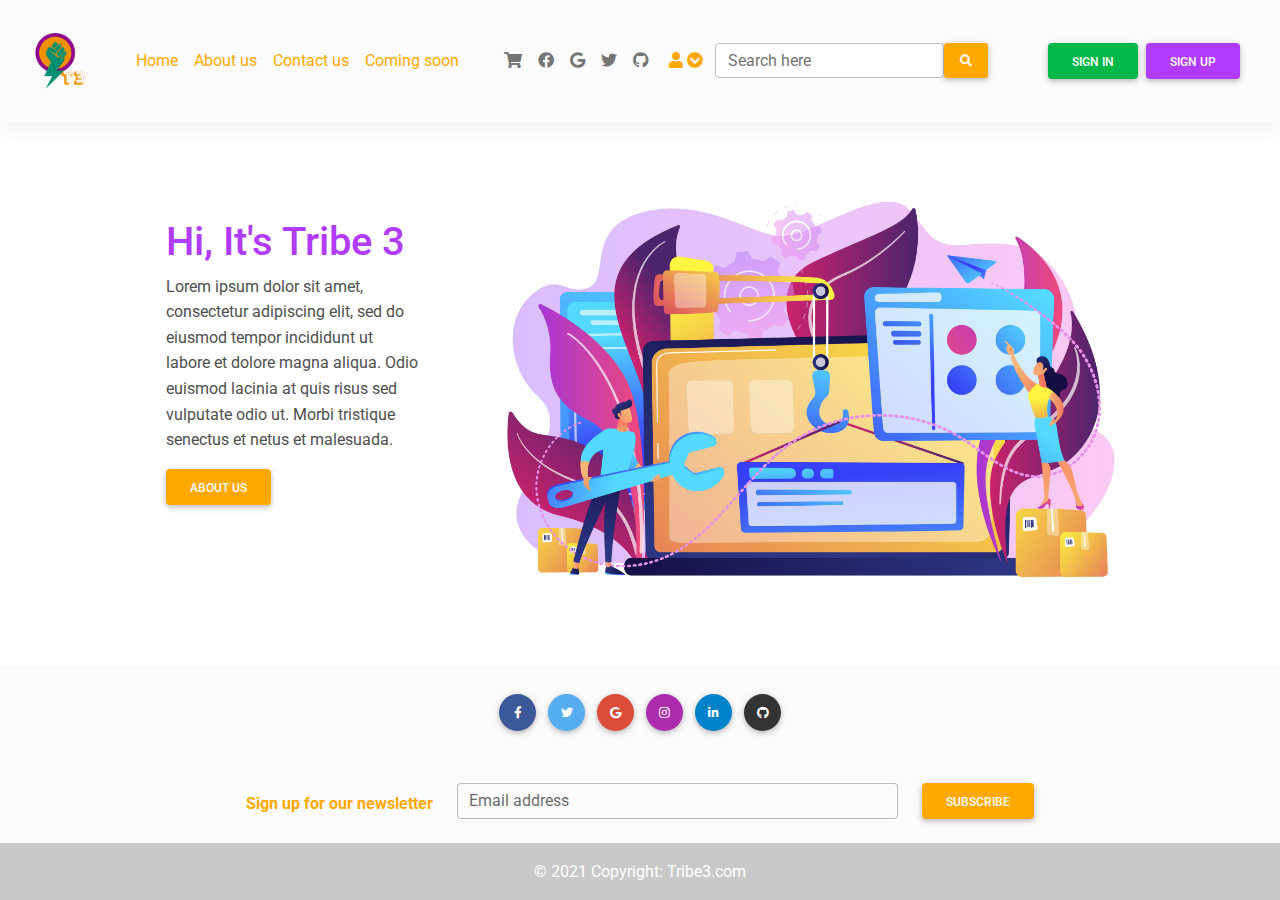
<file: index.html>
<!DOCTYPE html>
<html lang="en">
  <head>
    <meta charset="UTF-8" />
    <meta
      name="viewport"
      content="width=device-width, initial-scale=1, shrink-to-fit=no"
    />
    <meta http-equiv="x-ua-compatible" content="ie=edge" />
    <title>Tribe 3 Project</title>
    <!-- MDB icon -->
    <link rel="icon" href="img/mdb-favicon.ico" type="image/x-icon" />
    <!-- Font Awesome -->
    <link
      rel="stylesheet"
      href="https://use.fontawesome.com/releases/v5.15.2/css/all.css"
    />
    <!-- Google Fonts Roboto -->
    <link
      rel="stylesheet"
      href="https://fonts.googleapis.com/css2?family=Roboto:wght@300;400;500;700&display=swap"
    />
    <!-- MDB -->
    <link rel="stylesheet" href="css/mdb.min.css" />
  </head>
  <body>
    <!-- Start your project here-->
    <!-- Navbar -->
    <nav class="navbar navbar-expand-lg bg-light navbar-light p-3">
      <!-- Container wrapper -->
      <div class="container-fluid">
        <!-- Navbar brand -->
        <a class="navbar-brand" href="#">
          <img
            src="./img/navbarlogo.png"
            alt="navbar logo here"
            height="80"
            width="80"
          />
        </a>

        <!-- Toggle button -->
        <button
          class="navbar-toggler"
          type="button"
          data-mdb-toggle="collapse"
          data-mdb-target="#navbarSupportedContent"
          aria-controls="navbarSupportedContent"
          aria-expanded="false"
          aria-label="Toggle navigation"
        >
          <i class="fas fa-bars"></i>
        </button>

        <!-- Collapsible wrapper -->
        <div class="collapse navbar-collapse" id="navbarSupportedContent">
          <ul class="navbar-nav me-auto mb-2 mb-lg-0">
            <!-- Link -->
            <li class="nav-item">
              <a class="nav-link text-warning" href="index.html">Home</a>
            </li>
            <li class="nav-item">
              <a class="nav-link text-warning" href="about.html">About us</a>
            </li>
            <li class="nav-item">
              <a class="nav-link text-warning" href="contactus.html"
                >Contact us</a
              >
            </li>
            <li class="nav-item">
              <a class="nav-link text-warning" href="comingsoon.html"
                >Coming soon</a
              >
            </li>
          </ul>

          <!-- Icons -->
          <ul class="navbar-nav d-flex flex-row me-1">
            <li class="nav-item me-3 me-lg-0">
              <a class="nav-link" href="#"
                ><i class="fas fa-shopping-cart"></i
              ></a>
            </li>
            <li class="nav-item me-3 me-lg-0">
              <a class="nav-link" href="#"><i class="fab fa-facebook"></i></a>
            </li>
            <li class="nav-item me-3 me-lg-0">
              <a class="nav-link" href="#"><i class="fab fa-google"></i></a>
            </li>
            <li class="nav-item me-3 me-lg-0">
              <a class="nav-link" href="#"><i class="fab fa-twitter"></i></a>
            </li>
            <li class="nav-item me-3 me-lg-0">
              <a class="nav-link" href="#"><i class="fab fa-github"></i></a>
            </li>
          </ul>

          <!-- Profile -->
          <ul class="navbar-nav d-flex flex-row">
            <li class="nav-item dropdown me-3 me-lg-1">
              <a
                class="nav-link dropdown-toggle hidden-arrow text-warning"
                href="#"
                id="navbarDropdownMenuLink"
                role="button"
                data-mdb-toggle="dropdown"
                aria-expanded="false"
              >
                <i class="fas fa-user"></i>
                <i class="fas fa-chevron-circle-down fa-md"></i>
              </a>
              <ul
                class="dropdown-menu"
                aria-labelledby="navbarDropdownMenuLink"
              >
                <li>
                  <a class="dropdown-item" href="#">Profile</a>
                </li>
                <li>
                  <a class="dropdown-item" href="#">Log out</a>
                </li>
              </ul>
            </li>
          </ul>

          <!-- Search -->
          <form class="w-auto d-flex">
            <input
              type="search"
              class="form-control"
              placeholder="Search here"
              aria-label="Search"
            />
            <button
              class="btn btn-warning btn-sm me-5"
              type="button"
              data-mdb-ripple-color="dark"
            >
              <i class="fas fa-search"></i>
            </button>
          </form>

          <form class="m-2 w-auto d-flex">
            <button
              id="btn_navbar_signin"
              class="btn btn-success mx-1"
              type="button"
              data-mdb-ripple-color="dark"
              onclick="location.href='loginlogout.html';"
            >
              Sign in
            </button>
            <button
              id="btn_navbar_signup"
              class="btn btn-secondary mx-1"
              type="button"
              data-mdb-ripple-color="dark"
              onclick="location.href='loginlogout.html';"
            >
              Sign up
            </button>
          </form>
        </div>
      </div>
      <!-- Container wrapper -->
    </nav>
    <!-- Navbar -->

    <!-- Hero image -->
    <div class="container">
      <div class="row p-5">
        <div class="col-sm-4 p-5 justify-content-center">
          <strong><h1 class="text-secondary">Hi, It's Tribe 3</h1></strong>
          <p>
            Lorem ipsum dolor sit amet, consectetur adipiscing elit, sed do
            eiusmod tempor incididunt ut labore et dolore magna aliqua. Odio
            euismod lacinia at quis risus sed vulputate odio ut. Morbi tristique
            senectus et netus et malesuada.
          </p>
          <button class="btn btn-warning">About us</button>
        </div>
        <div class="col-sm-8">
          <img src="./img/mainheropic.jpg" alt="heroimage" class="img-fluid" />
        </div>
      </div>
    </div>
    <!-- Hero image -->

    <footer class="bg-light text-center text-white">
      <!-- Grid container -->
      <div class="container p-4 pb-0">
        <!-- Section: Social media -->
        <section class="mb-4">
          <!-- Facebook -->
          <a
            class="btn btn-primary btn-floating m-1"
            style="background-color: #3b5998"
            href="#!"
            role="button"
            ><i class="fab fa-facebook-f"></i
          ></a>

          <!-- Twitter -->
          <a
            class="btn btn-primary btn-floating m-1"
            style="background-color: #55acee"
            href="#!"
            role="button"
            ><i class="fab fa-twitter"></i
          ></a>

          <!-- Google -->
          <a
            class="btn btn-primary btn-floating m-1"
            style="background-color: #dd4b39"
            href="#!"
            role="button"
            ><i class="fab fa-google"></i
          ></a>

          <!-- Instagram -->
          <a
            class="btn btn-primary btn-floating m-1"
            style="background-color: #ac2bac"
            href="#!"
            role="button"
            ><i class="fab fa-instagram"></i
          ></a>

          <!-- Linkedin -->
          <a
            class="btn btn-primary btn-floating m-1"
            style="background-color: #0082ca"
            href="#!"
            role="button"
            ><i class="fab fa-linkedin-in"></i
          ></a>
          <!-- Github -->
          <a
            class="btn btn-primary btn-floating m-1"
            style="background-color: #333333"
            href="#!"
            role="button"
            ><i class="fab fa-github"></i
          ></a>
        </section>
        <!-- Section: Social media -->
      </div>
      <!-- Grid container -->

      <!-- Grid container news letter -->
      <div class="container p-4 pb-0">
        <!-- Section: Form -->
        <section class="">
          <form action="">
            <!--Grid row-->
            <div class="row d-flex justify-content-center">
              <!--Grid column-->
              <div class="col-auto">
                <p class="pt-2 text-warning">
                  <strong>Sign up for our newsletter</strong>
                </p>
              </div>
              <!--Grid column-->

              <!--Grid column-->
              <div class="col-md-5 col-12">
                <!-- Email input -->
                <div class="form-outline mb-4">
                  <input type="email" id="form5Example2" class="form-control" />
                  <label class="form-label" for="form5Example2"
                    >Email address</label
                  >
                </div>
              </div>
              <!--Grid column-->

              <!--Grid column-->
              <div class="col-auto">
                <!-- Submit button -->
                <button type="submit" class="btn btn-warning mb-4">
                  Subscribe
                </button>
              </div>
              <!--Grid column-->
            </div>
            <!--Grid row-->
          </form>
        </section>
        <!-- Section: Form -->
      </div>
      <!-- Grid container news letter -->

      <!-- Copyright -->
      <div class="text-center p-3" style="background-color: rgba(0, 0, 0, 0.2)">
        © 2021 Copyright:
        <a class="text-white" href="">Tribe3.com</a>
      </div>
      <!-- Copyright -->
    </footer>

    <!-- End your project here-->

    <!-- MDB -->
    <script type="text/javascript" src="js/mdb.min.js"></script>
    <!-- Custom scripts -->
    <script type="text/javascript" src="./signupsignin.js"></script>
  </body>
</html>
</file>
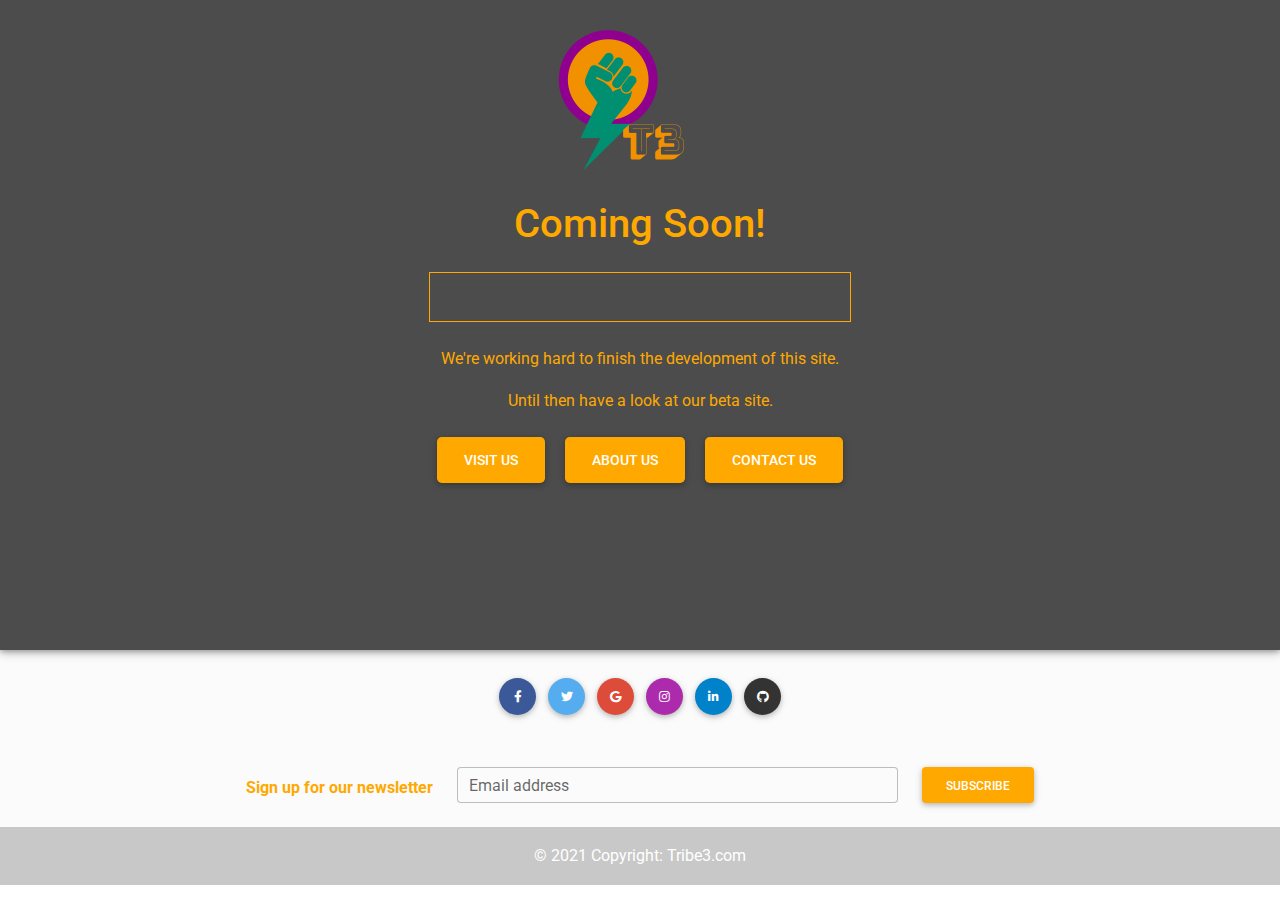
<file: comingsoon.html>
<!DOCTYPE html>
<html lang="en">
  <head>
    <meta charset="UTF-8" />
    <meta
      name="viewport"
      content="width=device-width, initial-scale=1, shrink-to-fit=no"
    />
    <meta http-equiv="x-ua-compatible" content="ie=edge" />
    <title>Tribe 3 Project</title>
    <!-- MDB icon -->
    <link rel="icon" href="img/mdb-favicon.ico" type="image/x-icon" />
    <!-- Font Awesome -->
    <link
      rel="stylesheet"
      href="https://use.fontawesome.com/releases/v5.15.2/css/all.css"
    />
    <!-- Google Fonts Roboto -->
    <link
      rel="stylesheet"
      href="https://fonts.googleapis.com/css2?family=Roboto:wght@300;400;500;700&display=swap"
    />
    <!-- MDB -->
    <link rel="stylesheet" href="css/mdb.min.css" />
  </head>
  <body>
    <!-- Start your project here-->

    <!--Main Navigation-->
    <header>
      <!-- Intro settings -->
      <style>
        /* Default height for small devices */
        #intro {
          height: 650px;
        }
      </style>

      <!-- Background image -->
      <div
        id="intro"
        class="p-5 text-center bg-image shadow-1-strong"
        style="background-color: rgba(0, 0, 0, 0.7)"
      >
        <div class="mask">
          <img src="./img/navbarlogo.png" alt="" />
          <div class="d-flex justify-content-center align-items-center">
            <div class="text-warning px-4">
              <h1 class="mb-3">Coming Soon!</h1>

              <!-- Time Counter -->
              <h3 id="time-counter" class="border border-warning my-4 p-4"></h3>

              <p>We're working hard to finish the development of this site.</p>

              <p>Until then have a look at our beta site.</p>
              <a
                class="btn btn-warning btn-lg m-2"
                href="index.html"
                role="button"
                >Visit us</a
              >
              <a
                class="btn btn-warning btn-lg m-2"
                href="about.html"
                role="button"
                >About us</a
              >
              <a
                class="btn btn-warning btn-lg m-2"
                href="contactus.html"
                role="button"
                >Contact us</a
              >
            </div>
          </div>
        </div>
      </div>
      <!-- Background image -->
    </header>
    <!--Main Navigation-->

    <footer class="bg-light text-center text-white">
      <!-- Grid container -->
      <div class="container p-4 pb-0">
        <!-- Section: Social media -->
        <section class="mb-4">
          <!-- Facebook -->
          <a
            class="btn btn-primary btn-floating m-1"
            style="background-color: #3b5998"
            href="#!"
            role="button"
            ><i class="fab fa-facebook-f"></i
          ></a>

          <!-- Twitter -->
          <a
            class="btn btn-primary btn-floating m-1"
            style="background-color: #55acee"
            href="#!"
            role="button"
            ><i class="fab fa-twitter"></i
          ></a>

          <!-- Google -->
          <a
            class="btn btn-primary btn-floating m-1"
            style="background-color: #dd4b39"
            href="#!"
            role="button"
            ><i class="fab fa-google"></i
          ></a>

          <!-- Instagram -->
          <a
            class="btn btn-primary btn-floating m-1"
            style="background-color: #ac2bac"
            href="#!"
            role="button"
            ><i class="fab fa-instagram"></i
          ></a>

          <!-- Linkedin -->
          <a
            class="btn btn-primary btn-floating m-1"
            style="background-color: #0082ca"
            href="#!"
            role="button"
            ><i class="fab fa-linkedin-in"></i
          ></a>
          <!-- Github -->
          <a
            class="btn btn-primary btn-floating m-1"
            style="background-color: #333333"
            href="#!"
            role="button"
            ><i class="fab fa-github"></i
          ></a>
        </section>
        <!-- Section: Social media -->
      </div>
      <!-- Grid container -->

      <!-- Grid container news letter -->
      <div class="container p-4 pb-0">
        <!-- Section: Form -->
        <section class="">
          <form action="">
            <!--Grid row-->
            <div class="row d-flex justify-content-center">
              <!--Grid column-->
              <div class="col-auto">
                <p class="pt-2 text-warning">
                  <strong>Sign up for our newsletter</strong>
                </p>
              </div>
              <!--Grid column-->

              <!--Grid column-->
              <div class="col-md-5 col-12">
                <!-- Email input -->
                <div class="form-outline mb-4">
                  <input type="email" id="form5Example2" class="form-control" />
                  <label class="form-label" for="form5Example2"
                    >Email address</label
                  >
                </div>
              </div>
              <!--Grid column-->

              <!--Grid column-->
              <div class="col-auto">
                <!-- Submit button -->
                <button type="submit" class="btn btn-warning mb-4">
                  Subscribe
                </button>
              </div>
              <!--Grid column-->
            </div>
            <!--Grid row-->
          </form>
        </section>
        <!-- Section: Form -->
      </div>
      <!-- Grid container news letter -->

      <!-- Copyright -->
      <div class="text-center p-3" style="background-color: rgba(0, 0, 0, 0.2)">
        © 2021 Copyright:
        <a class="text-white" href="">Tribe3.com</a>
      </div>
      <!-- Copyright -->
    </footer>

    <!-- End your project here-->

    <!-- MDB -->
    <script type="text/javascript" src="js/mdb.min.js"></script>
    <!-- Custom scripts -->
    <script type="text/javascript" src="./comingsoon.js"></script>
  </body>
</html>
</file>
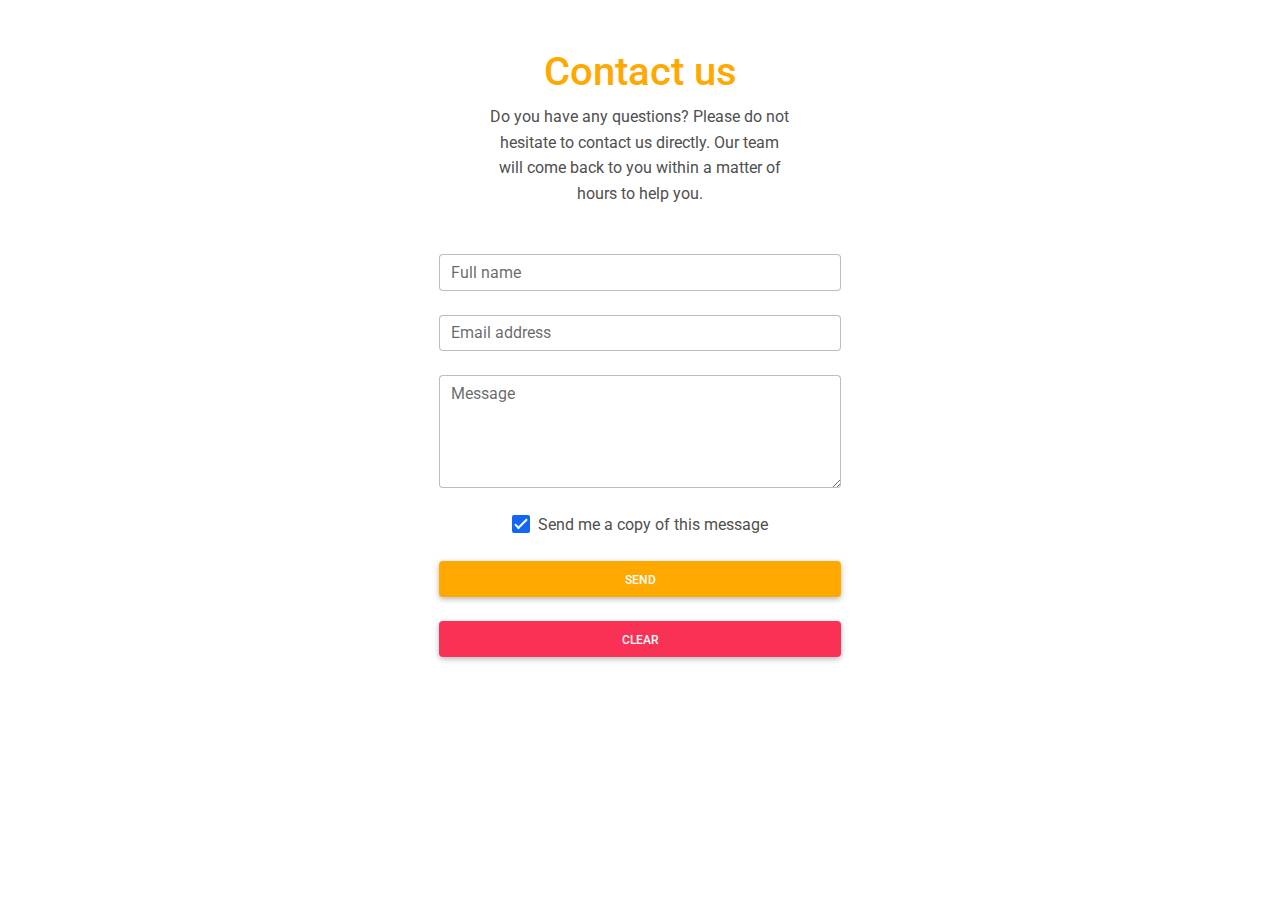
<file: contactus.html>
<!DOCTYPE html>
<html lang="en">
  <head>
    <meta charset="UTF-8" />
    <meta
      name="viewport"
      content="width=device-width, initial-scale=1, shrink-to-fit=no"
    />
    <meta http-equiv="x-ua-compatible" content="ie=edge" />
    <title>Tribe 3 Project</title>
    <!-- MDB icon -->
    <link rel="icon" href="img/mdb-favicon.ico" type="image/x-icon" />
    <!-- Font Awesome -->
    <link
      rel="stylesheet"
      href="https://use.fontawesome.com/releases/v5.15.2/css/all.css"
    />
    <!-- Google Fonts Roboto -->
    <link
      rel="stylesheet"
      href="https://fonts.googleapis.com/css2?family=Roboto:wght@300;400;500;700&display=swap"
    />
    <!-- MDB -->
    <link rel="stylesheet" href="css/mdb.min.css" />
  </head>
  <body>
    <!-- Start your project here-->

    <div class="container col-sm-4 col-md-6 col-lg-4 mt-5">
      <h1 class="text-warning text-center">Contact us</h1>
      <p class="text-center w-responsive mx-auto mb-5">
        Do you have any questions? Please do not hesitate to contact us
        directly. Our team will come back to you within a matter of hours to
        help you.
      </p>
      <form>
        <!-- Name input -->
        <div class="form-outline mb-4">
          <input
            type="text"
            id="contactfieldName"
            class="form-control"
            required
          />
          <label class="form-label" for="contactfieldName">Full name</label>
        </div>

        <!-- Email input -->
        <div class="form-outline mb-4">
          <input
            type="email"
            id="contactfieldEmail"
            class="form-control"
            required
          />
          <label class="form-label" for="contactfieldEmail"
            >Email address</label
          >
        </div>

        <!-- Message input -->
        <div class="form-outline mb-4">
          <textarea
            class="form-control"
            id="contactfieldMessage"
            rows="4"
            required
          ></textarea>
          <label class="form-label" for="contactfieldMessage">Message</label>
        </div>

        <!-- Checkbox -->
        <div class="form-check d-flex justify-content-center mb-4">
          <input
            class="form-check-input me-2"
            type="checkbox"
            value=""
            id="contactcheckbox"
            checked
          />
          <label class="form-check-label" for="contactcheckbox">
            Send me a copy of this message
          </label>
        </div>

        <!-- Submit button -->
        <button
          id="btn_send"
          type="submit"
          class="btn btn-warning btn-block mb-4"
        >
          Send
        </button>
        <button type="reset" class="btn btn-danger btn-block mb-4">
          Clear
        </button>
      </form>
    </div>

    <!-- End your project here-->

    <!-- MDB -->
    <script type="text/javascript" src="js/mdb.min.js"></script>
    <!-- Custom scripts -->
    <script type="text/javascript" src="./contactus.js"></script>
  </body>
</html>
</file>
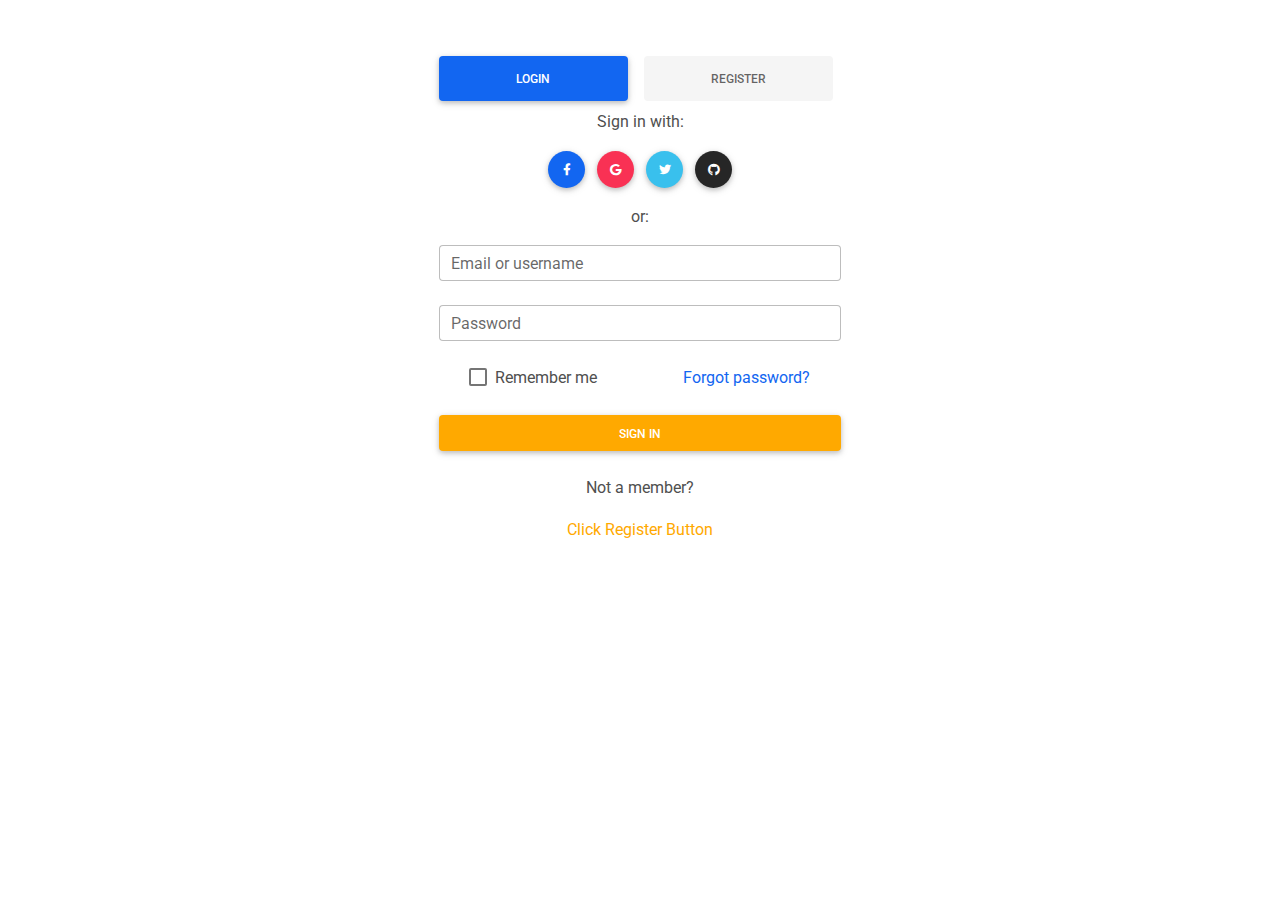
<file: loginlogout.html>
<!DOCTYPE html>
<html lang="en">
  <head>
    <meta charset="UTF-8" />
    <meta
      name="viewport"
      content="width=device-width, initial-scale=1, shrink-to-fit=no"
    />
    <meta http-equiv="x-ua-compatible" content="ie=edge" />
    <title>Tribe 3 Project</title>
    <!-- MDB icon -->
    <link rel="icon" href="img/mdb-favicon.ico" type="image/x-icon" />
    <!-- Font Awesome -->
    <link
      rel="stylesheet"
      href="https://use.fontawesome.com/releases/v5.15.2/css/all.css"
    />
    <!-- Google Fonts Roboto -->
    <link
      rel="stylesheet"
      href="https://fonts.googleapis.com/css2?family=Roboto:wght@300;400;500;700&display=swap"
    />
    <!-- MDB -->
    <link rel="stylesheet" href="css/mdb.min.css" />
  </head>
  <body>
    <!-- Start your project here-->
    <div class="container col-sm-4 col-md-6 col-lg-4 mt-5">
      <!-- Pills navs -->
      <ul class="nav nav-pills nav-justified" id="ex1" role="tablist">
        <li class="nav-item" role="presentation">
          <a
            class="nav-link active"
            id="tab-login"
            data-mdb-toggle="pill"
            href="#pills-login"
            role="tab"
            aria-controls="pills-login"
            aria-selected="true"
            >Login</a
          >
        </li>
        <li class="nav-item" role="presentation">
          <a
            class="nav-link"
            id="tab-register"
            data-mdb-toggle="pill"
            href="#pills-register"
            role="tab"
            aria-controls="pills-register"
            aria-selected="false"
            >Register</a
          >
        </li>
      </ul>
      <!-- Pills navs -->
      <!-- Pills content -->
      <div class="tab-content">
        <div
          class="tab-pane fade show active"
          id="pills-login"
          role="tabpanel"
          aria-labelledby="tab-login"
        >
          <form>
            <div class="text-center mb-3">
              <p>Sign in with:</p>
              <button type="button" class="btn btn-primary btn-floating mx-1">
                <i class="fab fa-facebook-f"></i>
              </button>

              <button type="button" class="btn btn-danger btn-floating mx-1">
                <i class="fab fa-google"></i>
              </button>

              <button type="button" class="btn btn-info btn-floating mx-1">
                <i class="fab fa-twitter"></i>
              </button>

              <button type="button" class="btn btn-dark btn-floating mx-1">
                <i class="fab fa-github"></i>
              </button>
            </div>

            <p class="text-center">or:</p>

            <!-- Email input -->
            <div class="form-outline mb-4">
              <input
                type="email"
                id="loginName"
                class="form-control"
                required
                autocomplete="off"
              />
              <label class="form-label" for="loginName"
                >Email or username</label
              >
            </div>

            <!-- Password input -->
            <div class="form-outline mb-4">
              <input
                type="password"
                id="loginPassword"
                class="form-control"
                required
                autocomplete="off"
              />
              <label class="form-label" for="loginPassword">Password</label>
            </div>

            <!-- 2 column grid layout -->
            <div class="row mb-4">
              <div class="col-md-6 d-flex justify-content-center">
                <!-- Checkbox -->
                <div class="form-check mb-3 mb-md-0">
                  <input
                    class="form-check-input"
                    type="checkbox"
                    value=""
                    id="loginCheckbox"
                  />
                  <label class="form-check-label" for="loginCheck">
                    Remember me
                  </label>
                </div>
              </div>

              <div class="col-md-6 d-flex justify-content-center">
                <!-- Simple link -->
                <a href="#!">Forgot password?</a>
              </div>
            </div>

            <!-- Submit button -->
            <button
              id="btn_signin"
              type="submit"
              class="btn btn-warning btn-block mb-4"
            >
              Sign in
            </button>

            <!-- Register buttons -->
            <div class="text-center">
              <p>
                Not a member?
                <p class="text-warning">Click Register Button</p>
              </p>
            </div>
          </form>
        </div>
        <div
          class="tab-pane fade"
          id="pills-register"
          role="tabpanel"
          aria-labelledby="tab-register"
        >
          <form>
            <div class="text-center mb-3">
              <p>Sign up with:</p>
              <button type="button" class="btn btn-primary btn-floating mx-1">
                <i class="fab fa-facebook-f"></i>
              </button>

              <button type="button" class="btn btn-danger btn-floating mx-1">
                <i class="fab fa-google"></i>
              </button>

              <button type="button" class="btn btn-info btn-floating mx-1">
                <i class="fab fa-twitter"></i>
              </button>

              <button type="button" class="btn btn-dark btn-floating mx-1">
                <i class="fab fa-github"></i>
              </button>
            </div>

            <p class="text-center">or:</p>

            <!-- Name input -->
            <div class="form-outline mb-4">
              <input
                type="text"
                id="registerName"
                class="form-control"
                required
              />
              <label class="form-label" for="registerName">Name</label>
            </div>

            <!-- Username input -->
            <div class="form-outline mb-4">
              <input
                type="text"
                id="registerUsername"
                class="form-control"
                required
                autocomplete="off"
              />
              <label class="form-label" for="registerUsername">Username</label>
            </div>

            <!-- Email input -->
            <div class="form-outline mb-4">
              <input
                type="email"
                id="registerEmail"
                class="form-control"
                required
              />
              <label class="form-label" for="registerEmail">Email</label>
            </div>

            <!-- Password input -->
            <div class="form-outline mb-4">
              <input
                type="password"
                id="registerPassword"
                class="form-control"
                required
                autocomplete="off"
              />
              <label class="form-label" for="registerPassword">Password</label>
            </div>

            <!-- Repeat Password input -->
            <div class="form-outline mb-4">
              <input
                type="password"
                id="registerRepeatPassword"
                class="form-control"
                required
                autocomplete="off"
              />
              <label class="form-label" for="registerRepeatPassword"
                >Repeat password</label
              >
            </div>

            <!-- Checkbox -->
            <div class="form-check d-flex justify-content-center mb-4">
              <input
                class="form-check-input me-2"
                type="checkbox"
                value=""
                id="registerCheck"
                checked
                required
                aria-describedby="registerCheckHelpText"
              />
              <label class="form-check-label" for="registerCheck">
                I have read and agree to the terms
              </label>
            </div>
          </form>
          <!-- Submit button -->
          <button
            id="btn_register"
            type="submit"
            class="btn btn-warning btn-block mb-3"
          >
            Register
          </button>
        </div>
      </div>
      <!-- Pills content -->
    </div>
    <!-- End your project here-->

    <!-- MDB -->
    <script type="text/javascript" src="js/mdb.min.js"></script>
    <!-- Custom scripts -->
    <script type="text/javascript" src="./signupsignin.js"></script>
  </body>
</html>
</file>
